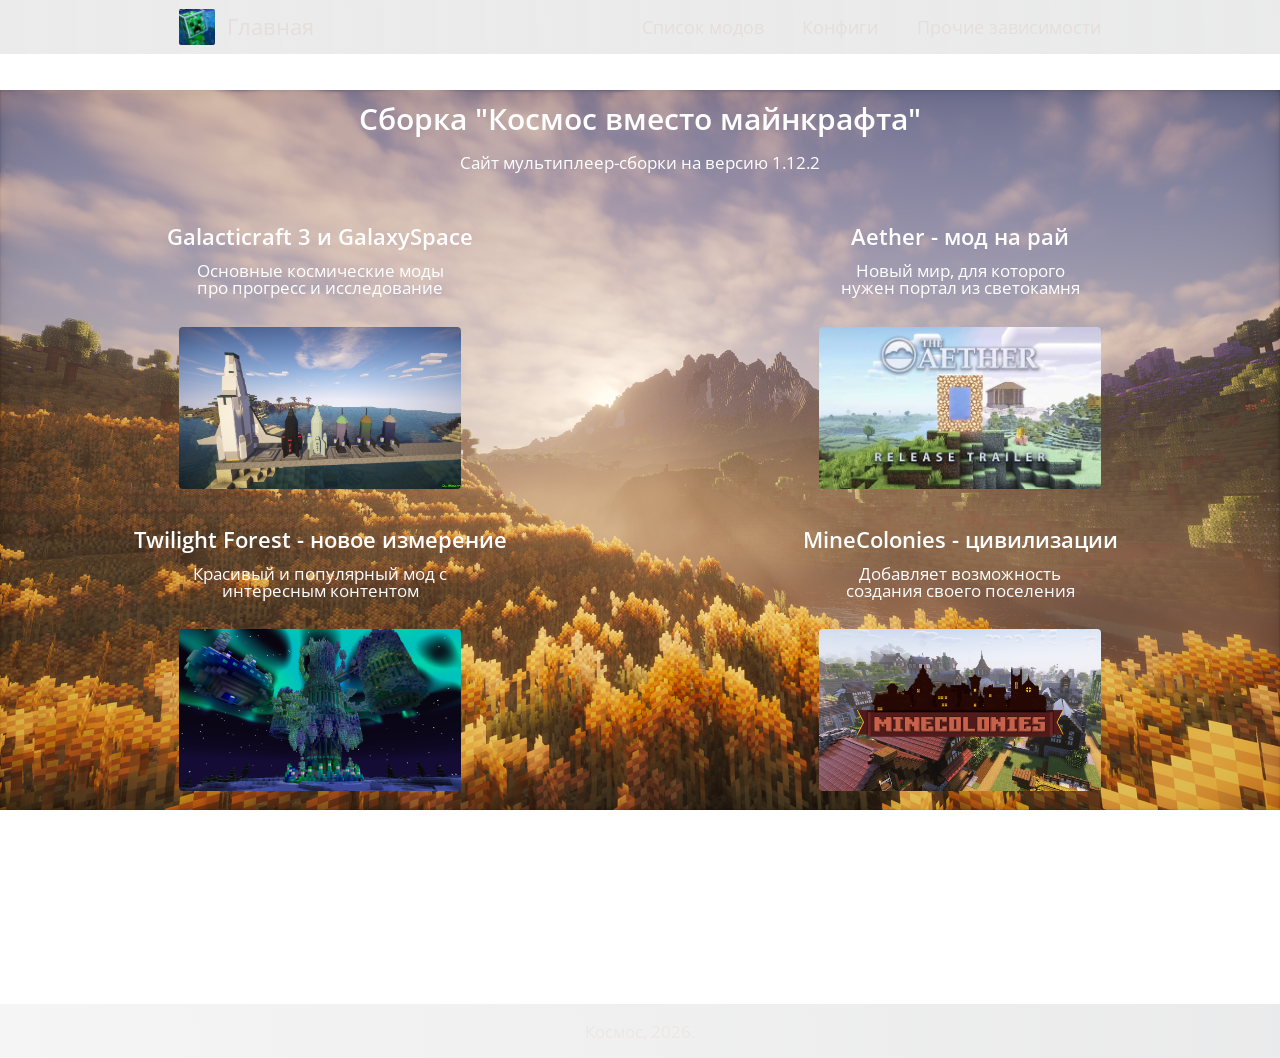
<file: index.html>
<!DOCTYPE html>
<html lang="en">

<head>
    <meta charset="UTF-8">
    <meta name="viewport" content="width=device-width, initial-scale=1.0">
    <title>Космос вместо майнкрафта</title>
    <link rel="icon" href="./img/favicon.png">
    <link rel="stylesheet" href="./css/reset.css">
    <link rel="stylesheet" href="./css/general.css">
</head>

<body>
    <nav class="navigation-container">
        <ul class="main-navigation">
            <li class="logo-container">
                <img src="./img/logo.png" alt="logo" class="logo-img">
                <a href="index.html" class="logo-text">Главная</a>
            </li>
            <div class="right-navigation">
                <li><a href="modlist.html">Список модов</a></li>
                <li><a href="configs.html">Конфиги</a></li>
                <li><a href="client.html">Прочие зависимости</a></li>
            </div>
        </ul>
    </nav>
    <main class="container">
        <h1>Сборка "Космос вместо майнкрафта"</h1>
        <p>Сайт мультиплеер-сборки на версию 1.12.2</p>


        <div class="image-wrapper">
            <div class="image-wrapper__item">
                <h3>Galacticraft 3 и GalaxySpace</h3>
                <p class="image-description">Основные космические моды про прогресс и исследование</p>
                <img src="./img/main__img1.jpg" alt="galacticraft">
            </div>

            <div class="image-wrapper__item">
                <h3>Aether - мод на рай</h3>
                <p class="image-description">Новый мир, для которого нужен портал из светокамня</p>
                <img src="./img/main__img2.jpg" alt="aether">
            </div>

            <div class="image-wrapper__item">
                <h3>Twilight Forest - новое измерение</h3>
                <p class="image-description">Красивый и популярный мод с интересным контентом</p>
                <img src="./img/main__img3.png" alt="forest">
            </div>
            
            <div class="image-wrapper__item">
                <h3>MineColonies - цивилизации</h3>
                <p class="image-description">Добавляет возможность создания своего поселения</p>
                <img src="./img/main__img4.png" alt="civilization">
            </div>
            
        </div>

        <h2>О чём она?</h2>
        <p>Она включает оптимизационные моды, шейдеры, мир с приключениями, космосом и разными измерениями.
            В дополнение в ней есть моды, которые оптимизируют игру, делают её комфортнее, а также декоративные моды</p>

    </main>

    <footer>
        Космос, 2026.
    </footer>
    

</body>

</html>
</file>
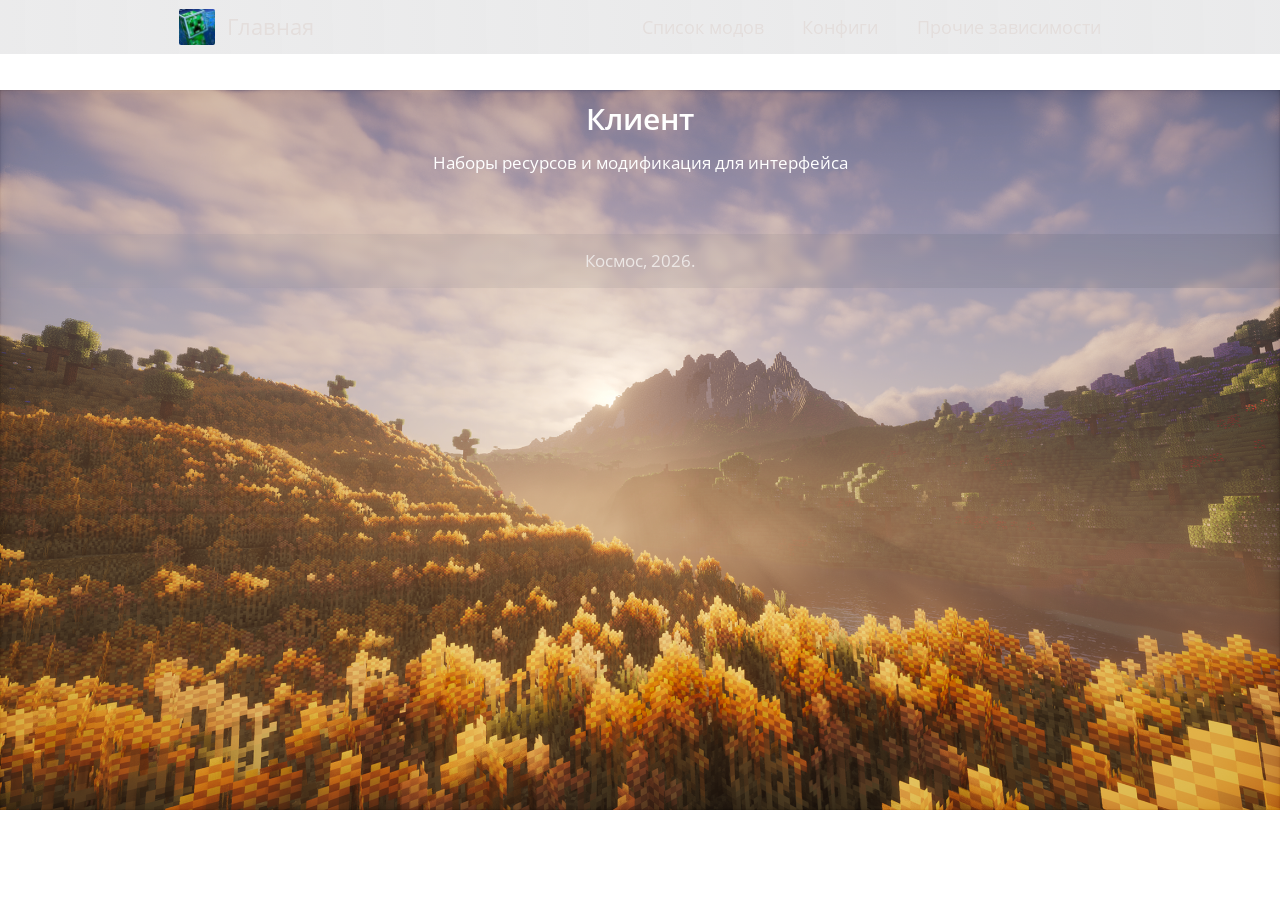
<file: client.html>
<!DOCTYPE html>
<html lang="en">

<head>
    <meta charset="UTF-8">
    <meta name="viewport" content="width=device-width, initial-scale=1.0">
    <title>Космос вместо майнкрафта</title>
    <link rel="icon" href="./img/favicon.png">
    <link rel="stylesheet" href="./css/reset.css">
    <link rel="stylesheet" href="./css/general.css">
</head>

<body>
    <nav class="navigation-container">
        <ul class="main-navigation">
            <li class="logo-container">
                <img src="./img/logo.png" alt="logo" class="logo-img">
                <a href="index.html" class="logo-text">Главная</a>
            </li>
            <div class="right-navigation">
                <li><a href="modlist.html">Список модов</a></li>
                <li><a href="configs.html">Конфиги</a></li>
                <li><a href="client.html">Прочие зависимости</a></li>
            </div>
        </ul>
    </nav>
    <main class="container">
        <h1>Клиент</h1>
        <p>Наборы ресурсов и модификация для интерфейса</p>
    </main>

    <footer>
        Космос, 2026.
    </footer>

</body>

</html>
</file>
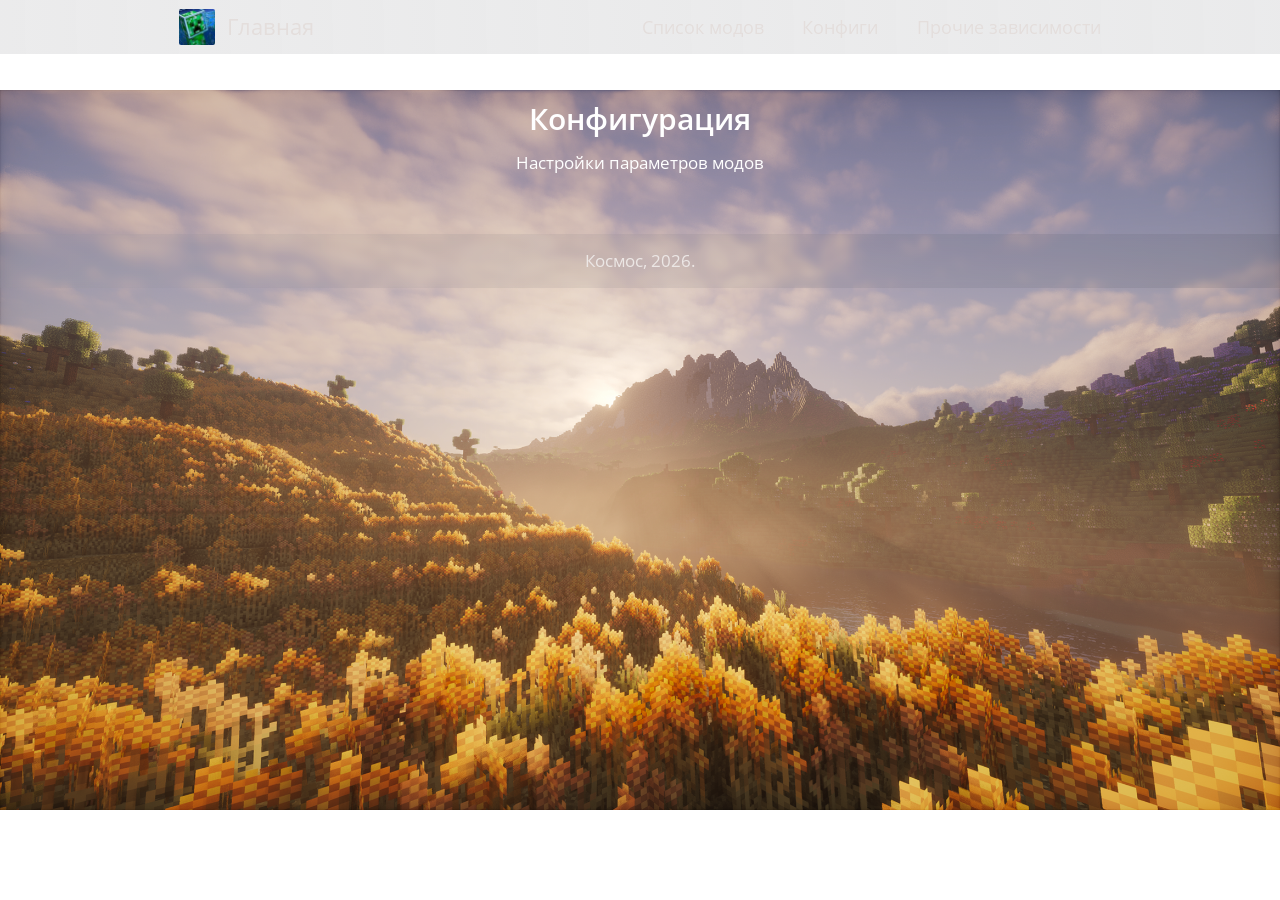
<file: configs.html>
<!DOCTYPE html>
<html lang="en">

<head>
    <meta charset="UTF-8">
    <meta name="viewport" content="width=device-width, initial-scale=1.0">
    <title>Космос вместо майнкрафта</title>
    <link rel="icon" href="./img/favicon.png">
    <link rel="stylesheet" href="./css/reset.css">
    <link rel="stylesheet" href="./css/general.css">
</head>

<body>
    <nav class="navigation-container">
        <ul class="main-navigation">
            <li class="logo-container">
                <img src="./img/logo.png" alt="logo" class="logo-img">
                <a href="index.html" class="logo-text">Главная</a>
            </li>
            <div class="right-navigation">
                <li><a href="modlist.html">Список модов</a></li>
                <li><a href="configs.html">Конфиги</a></li>
                <li><a href="client.html">Прочие зависимости</a></li>
            </div>
        </ul>
    </nav>
    <main class="container">
        <h1>Конфигурация</h1>
        <p>Настройки параметров модов</p>
    </main>

    <footer>
        Космос, 2026.
    </footer>

</body>

</html>
</file>
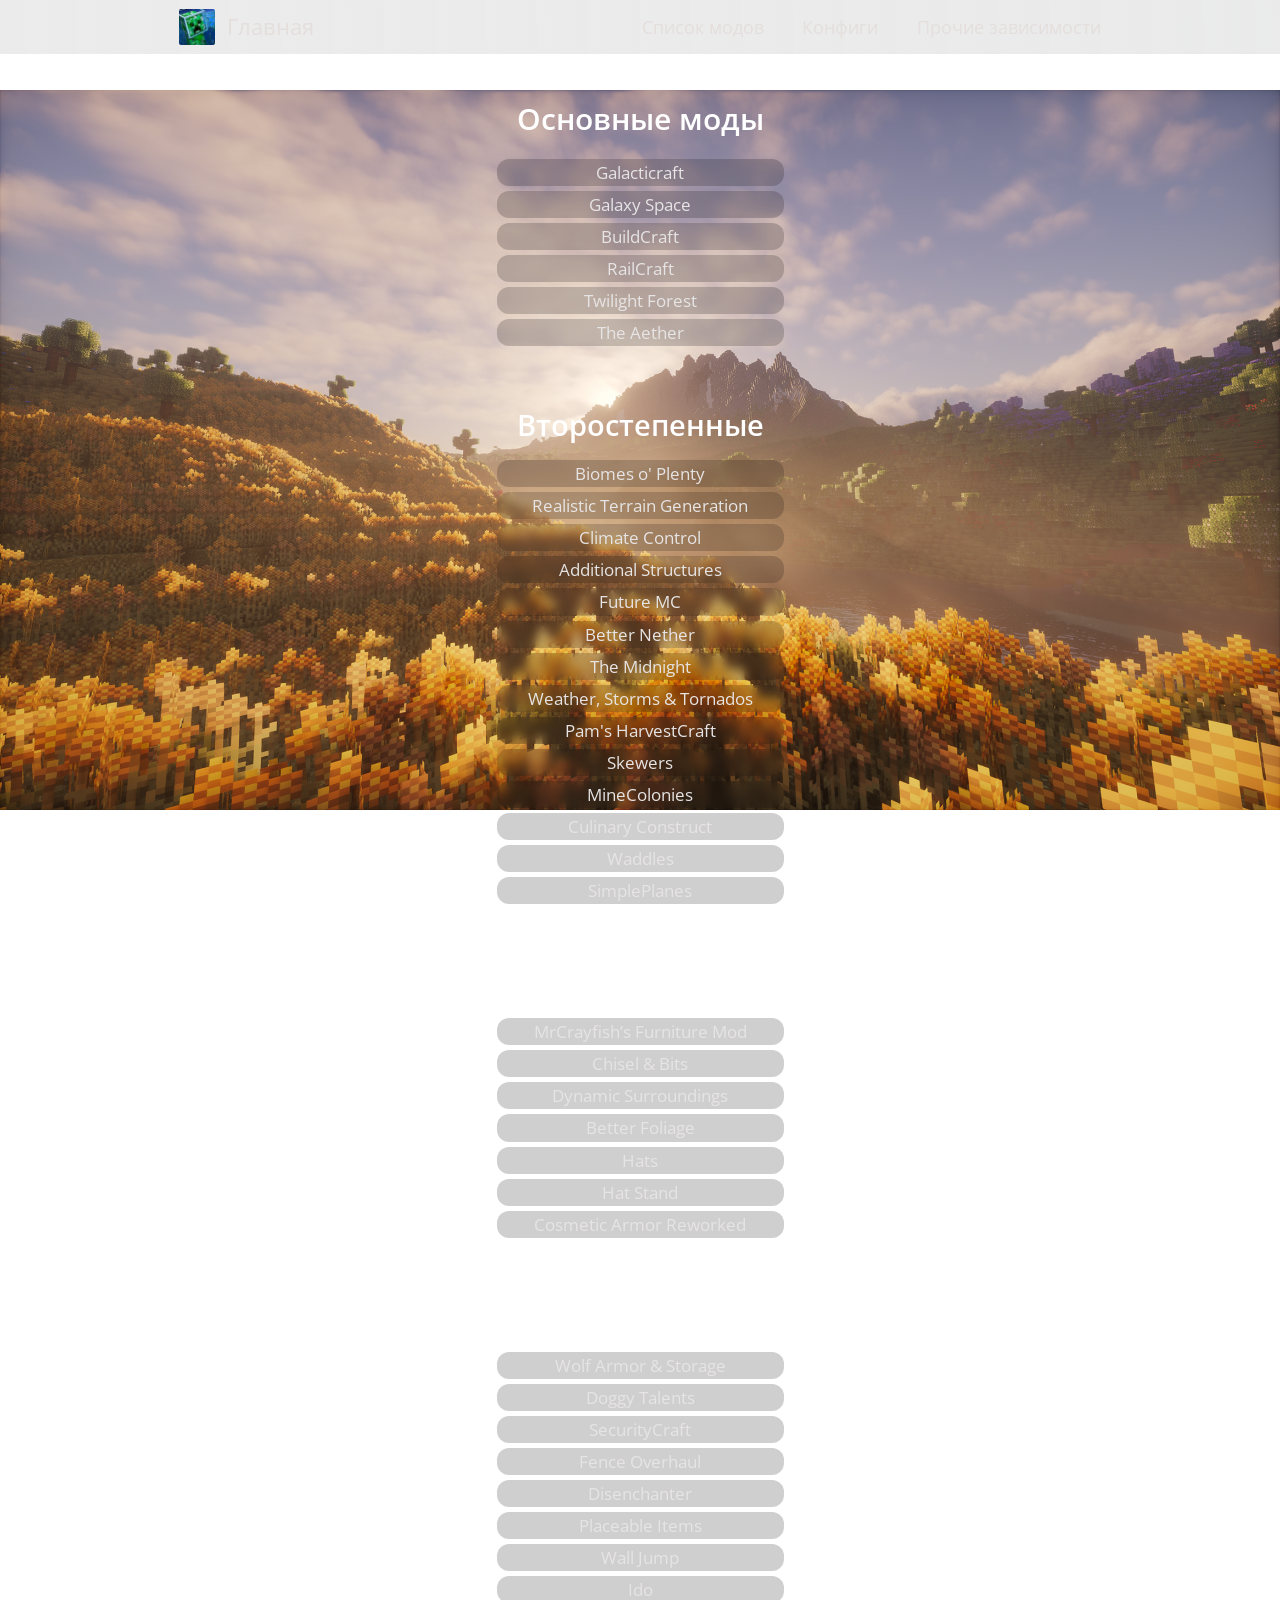
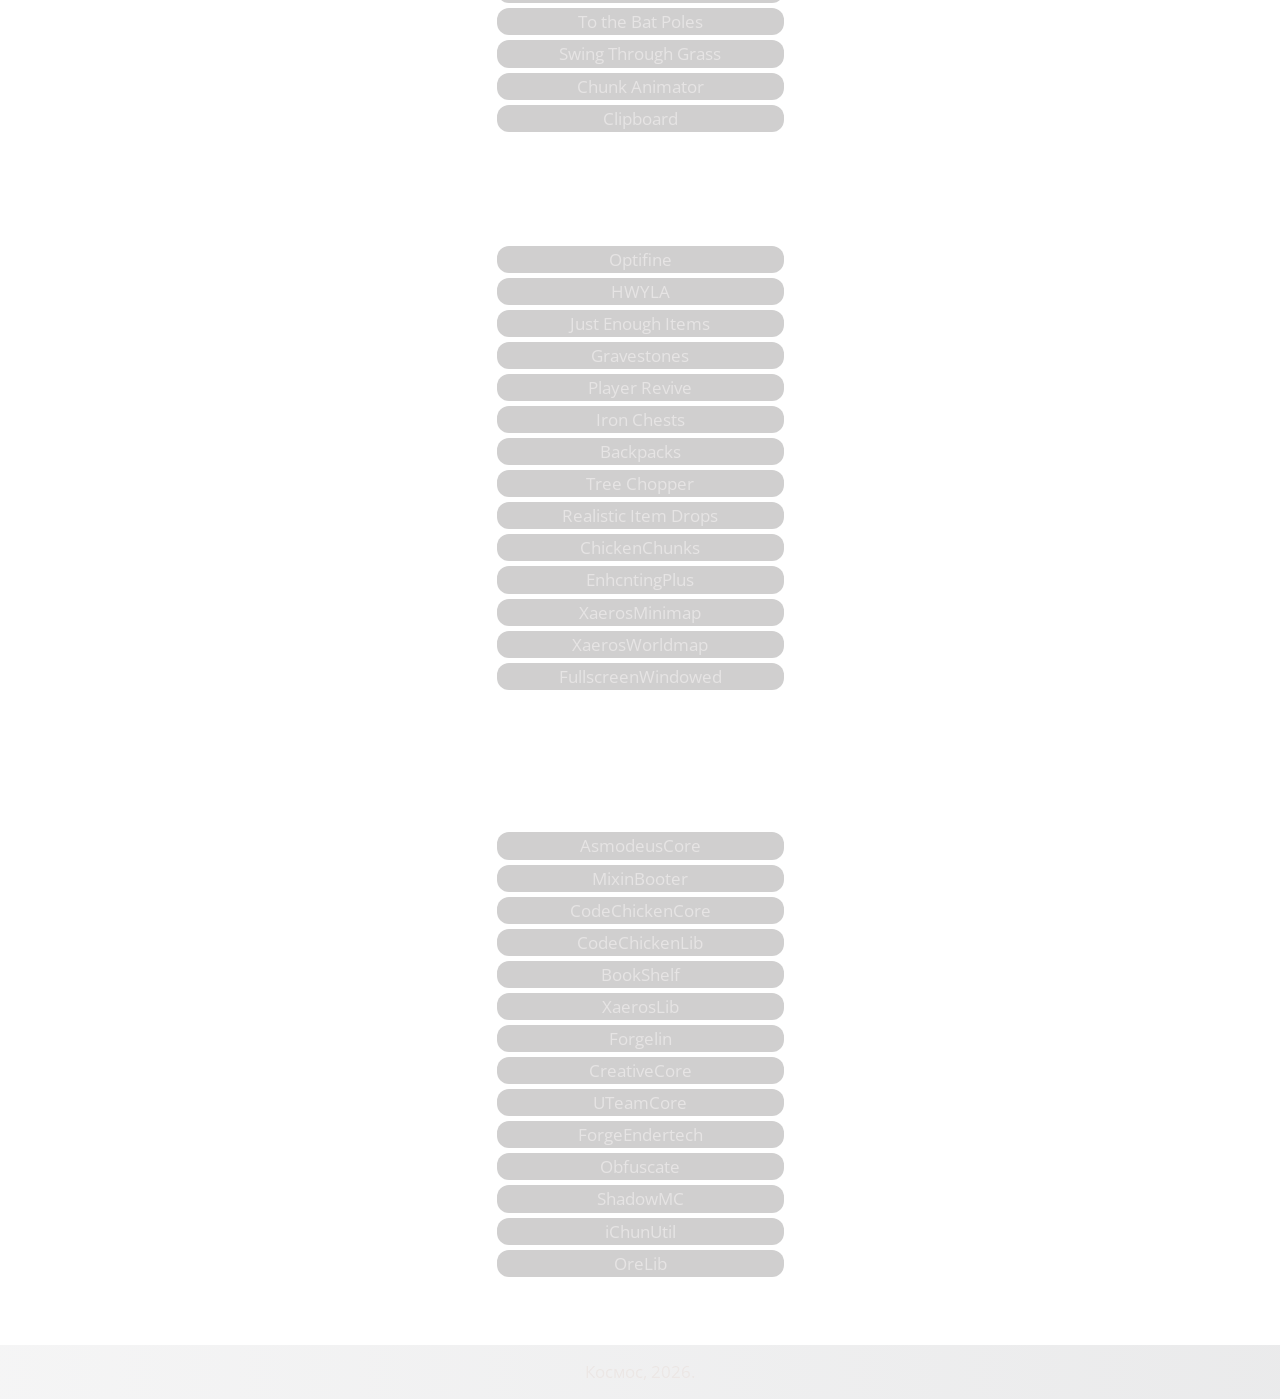
<file: modlist.html>
<!DOCTYPE html>
<html lang="en">

<head>
    <meta charset="UTF-8">
    <meta name="viewport" content="width=device-width, initial-scale=1.0">
    <title>Космос вместо майнкрафта</title>
    <link rel="icon" href="./img/favicon.png">
    <link rel="stylesheet" href="./css/reset.css">
    <link rel="stylesheet" href="./css/general.css">
</head>

<body>
    <nav class="navigation-container">
        <ul class="main-navigation">
            <li class="logo-container">
                <img src="./img/logo.png" alt="logo" class="logo-img">
                <a href="index.html" class="logo-text">Главная</a>
            </li>
            <div class="right-navigation">
                <li><a href="modlist.html">Список модов</a></li>
                <li><a href="configs.html">Конфиги</a></li>
                <li><a href="client.html">Прочие зависимости</a></li>
            </div>
        </ul>
    </nav>
    <main class="container modlist">

        <div class="modlist-wrapper">
            <div class="modlist-wrapper__item">
                <h1>Основные моды</h1>
                <ul>
                    <li>Galacticraft</li>
                    <li>Galaxy Space</li>
                    <li>BuildCraft</li>
                    <li>RailCraft</li>
                    <li>Twilight Forest</li>
                    <li>The Aether</li>
                </ul>
            </div>
            <div class="modlist-wrapper__item">
                <h2>Второстепенные</h2>
                <ul>
                    <li>Biomes o' Plenty</li>
                    <li>Realistic Terrain Generation</li>
                    <li>Climate Control</li>
                    <li>Additional Structures</li>
                    <li>Future MC</li>
                    <li>Better Nether</li>
                    <li>The Midnight</li>
                    <li>Weather, Storms & Tornados</li>
                    <li>Pam's HarvestCraft</li>
                    <li>Skewers</li>
                    <li>MineColonies</li>
                    <li>Culinary Construct</li>
                    <li>Waddles</li>
                    <li>SimplePlanes</li>
                </ul>
            </div>
            <div class="modlist-wrapper__item">
                <h2>Декоративные</h2>
                <ul>
                    <li>MrCrayfish’s Furniture Mod</li>
                    <li>Chisel & Bits</li>
                    <li>Dynamic Surroundings</li>
                    <li>Better Foliage</li>
                    <li>Hats</li>
                    <li>Hat Stand</li>
                    <li>Cosmetic Armor Reworked</li>
                </ul>
            </div>
            <div class="modlist-wrapper__item">
                <h2>Дополнительные</h2>
                <ul>
                    <li>Wolf Armor & Storage</li>
                    <li>Doggy Talents</li>
                    <li>SecurityCraft</li>
                    <li>Fence Overhaul</li>
                    <li>Disenchanter</li>
                    <li>Placeable Items</li>
                    <li>Wall Jump</li>
                    <li>Ido</li>
                    <li>To the Bat Poles</li>
                    <li>Swing Through Grass</li>
                    <li>Chunk Animator</li>
                    <li>Clipboard</li>

                </ul>
            </div>
            <div class="modlist-wrapper__item">
                <h2>Универсальные</h2>

                <ul>
                    <li>Optifine</li>
                    <li>HWYLA</li>
                    <li>Just Enough Items</li>
                    <li>Gravestones</li>
                    <li>Player Revive</li>
                    <li>Iron Chests</li>
                    <li>Backpacks</li>
                    <li>Tree Chopper</li>
                    <li>Realistic Item Drops</li>
                    <li>ChickenChunks</li>
                    <li>EnhcntingPlus</li>
                    <li>XaerosMinimap</li>
                    <li>XaerosWorldmap</li>
                    <li>FullscreenWindowed</li>

                </ul>
            </div>
            <div class="modlist-wrapper__item">
                <h2>Библиотеки для других модов</h2>

                <ul>
                    <li>AsmodeusCore</li>
                    <li>MixinBooter</li>
                    <li>CodeChickenCore</li>
                    <li>CodeChickenLib</li>
                    <li>BookShelf</li>
                    <li>XaerosLib</li>
                    <li>Forgelin</li>
                    <li>CreativeCore</li>
                    <li>UTeamCore</li>
                    <li>ForgeEndertech</li>
                    <li>Obfuscate</li>
                    <li>ShadowMC</li>
                    <li>iChunUtil</li>
                    <li>OreLib</li>

                </ul>
            </div>
        </div>

    </main>

    <footer>
        Космос, 2026.
    </footer>

</body>

</html>
</file>
<file: css/general.css>
/* Шрифт */
@import url('https://fonts.googleapis.com/css2?family=Open+Sans:ital,wght@0,300..800;1,300..800&display=swap');

/* Скролбар */
::-webkit-scrollbar {
  width: 5px;
}
::-webkit-scrollbar-track {
  background: rgb(133, 133, 133);
  border-radius: 0px;
}
::-webkit-scrollbar-thumb {
  background: #292929;
  border-radius: 0px;
}

/* Общие */
body {
    background-image: url(../img/background.png);
    background-attachment: fixed;
    overflow-x: clip;
    background-position: center;
    background-repeat: no-repeat;
    background-size: 100%;
}

.navigation-container {
    position: sticky;
    top: 0;
    z-index: 1;

    display: flex;
    justify-content: center;
    background-color: rgba(146, 146, 146, 0.3);
    background: linear-gradient(89deg,rgba(156, 156, 160, 0.2) 0%, rgba(51, 54, 63, 0.1) 100%);
    backdrop-filter: blur(11px);
}

.main-navigation {
    height: 6vh;
    width: 72%;
    display: flex;
    justify-content: space-between;
    align-items: center;
    
    font-family: "Open Sans", sans-serif;
}

.main-navigation a {
    color: rgb(228, 222, 220);
}

.main-navigation li {
    font-size: 2vh;
}

.main-navigation a:hover {
    filter: brightness(110%);
}

.right-navigation {
    display: flex;
    gap: 3vw;
}

/* Лого */
.logo-container {
    display: flex;
    justify-content: center;
    align-items: center;
    gap: 12px;
}

.logo-text {
    font-size: 2.4vh;
    color: white;
}

.logo-img {
    width: 4vh;
    border-radius: 2px;
}

/* Основное содержимое */
.container {
    margin-top: 30px;
    display: flex;
    flex-direction: column;
    justify-content: center;
    align-items: center;
    gap: 20px;
} 

/* Типографика */
h1, h2, h3 {
    margin-top: 20px;
    font-family: 'Open Sans', sans-serif;
    font-size: 3.3vh;
    font-weight: 600;
    color: white;
}

h2 {
    font-size: 3.2vh;
    margin-top: 10px;
}

h3 {
    font-size: 2.4vh;
}

p {
    width: 50vw;
    display: inline-block;
    text-align: center;
    font-family: 'Open Sans', sans-serif;
    font-size: 1.9vh;
    color: white;
}

/* Секция с изображениями */
.image-wrapper {
    margin-top: 15px;
    width: 100%;
    display: grid;
    grid-template-columns: 1fr 1fr;
    justify-content: center;
    align-items: center;
}

.image-wrapper__item {
    display: flex;
    flex-direction: column;
    justify-content: center;
    align-items: center;
}

.image-wrapper__item img {
    margin-top: 10px;
    padding: 20px;
    width: 22vw;
    height: 18vh;
    object-fit: cover;
    border-radius: 24px;
}

.image-description {
    margin-top: 15px;
    width: 20vw;
}

/* Список модов */
.modlist li {
    padding: 5px 15px;
    margin: 5px;
    border-radius: 12px;
    background-color: rgba(20, 19, 19, 0.2);
    backdrop-filter: blur(5px);
    
    text-align: center;
    font-family: 'Open Sans', sans-serif;
    font-size: 1.9vh;
    color: rgb(230, 228, 228);

}

.modlist li::marker {
    content: ' ';
    background-image: url(../img/modicon.png);

}

.modlist-wrapper {
    display: flex;
    flex-direction: column;
}

.modlist-wrapper__item {
    display: flex;
    flex-direction: column;
    /* justify-content: center; */
    /* align-items: center; */
    max-width: 33vh;
    
}

.modlist h1 {
    margin: 20px 0;
    text-align: center;
}

.modlist h2 {
    text-align: center;
    margin-top: 60px;
    margin-bottom: 15px;
}

/* Подвал */
footer {
    height: 6vh;
    margin-top: 7vh;
    display: flex;
    justify-content: space-around;
    align-items: center;
    font-family: "Open Sans", sans-serif;
    font-size: 1.9vh;
    color: rgb(236, 231, 229);

    background-color: rgba(146, 146, 146, 0.3);
    background: linear-gradient(89deg,rgba(156, 156, 160, 0.1) 0%, rgba(51, 54, 63, 0.1) 100%);
    backdrop-filter: blur(3px);
}
</file>
